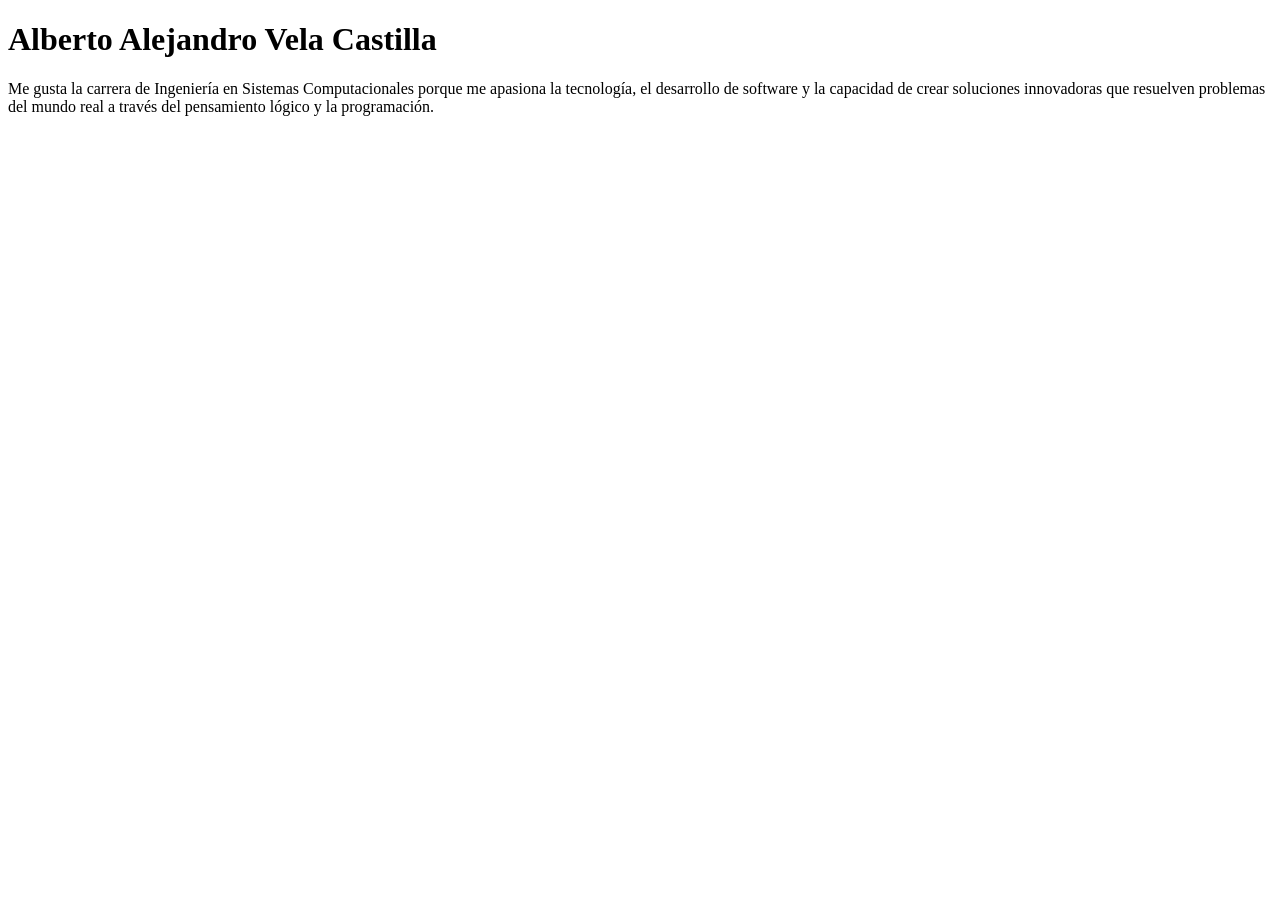
<file: index.htm>
<!DOCTYPE html>
<html>
<head>
    <!-- Paso 1: title - pon tu apellido -->
    <title>Vela Castilla</title>
</head>
<body>
    <!-- Paso 1: h1 - pon tu nombre completo -->
    <h1>Alberto Alejandro Vela Castilla</h1>
    
    <!-- Paso 1: p - pon porque te gusta la carrera de ISC -->
    <p>Me gusta la carrera de Ingeniería en Sistemas Computacionales porque me apasiona la tecnología, el desarrollo de software y la capacidad de crear soluciones innovadoras que resuelven problemas del mundo real a través del pensamiento lógico y la programación.</p>
</body>
</html>
</file>
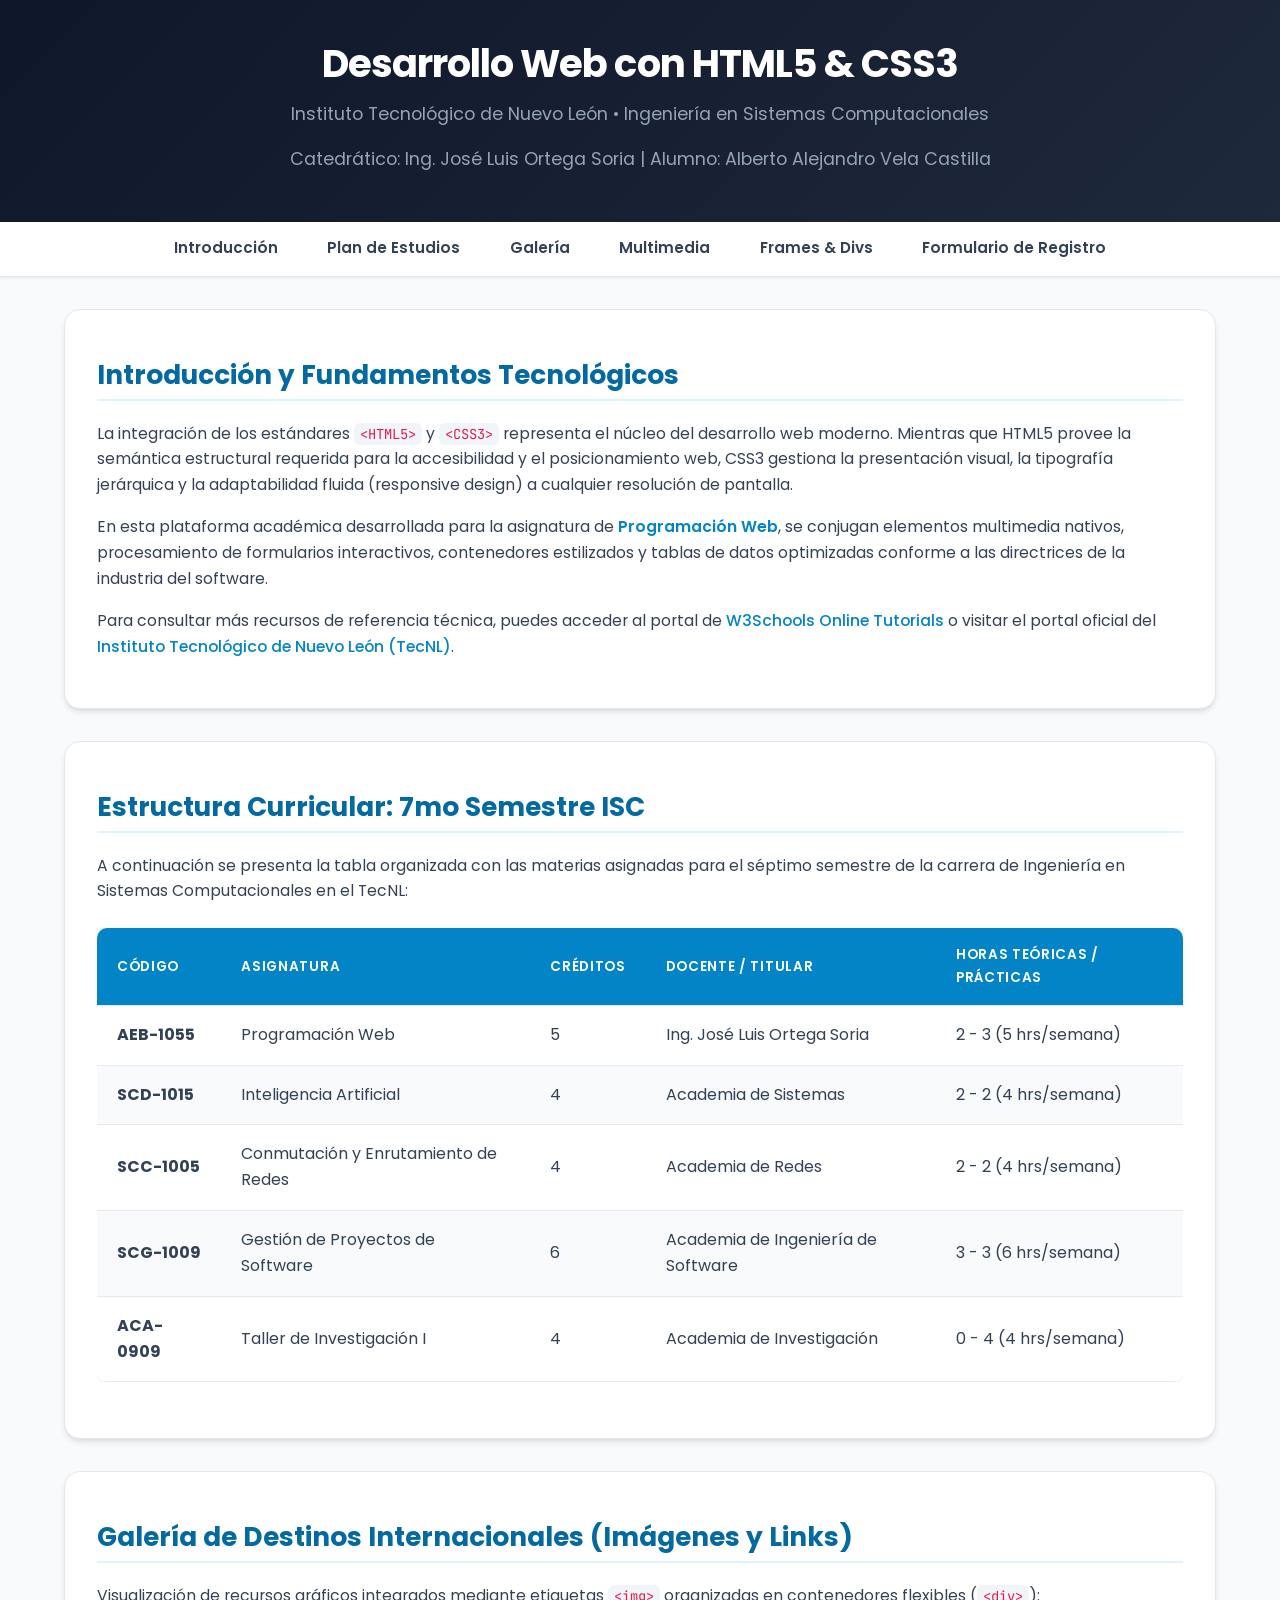
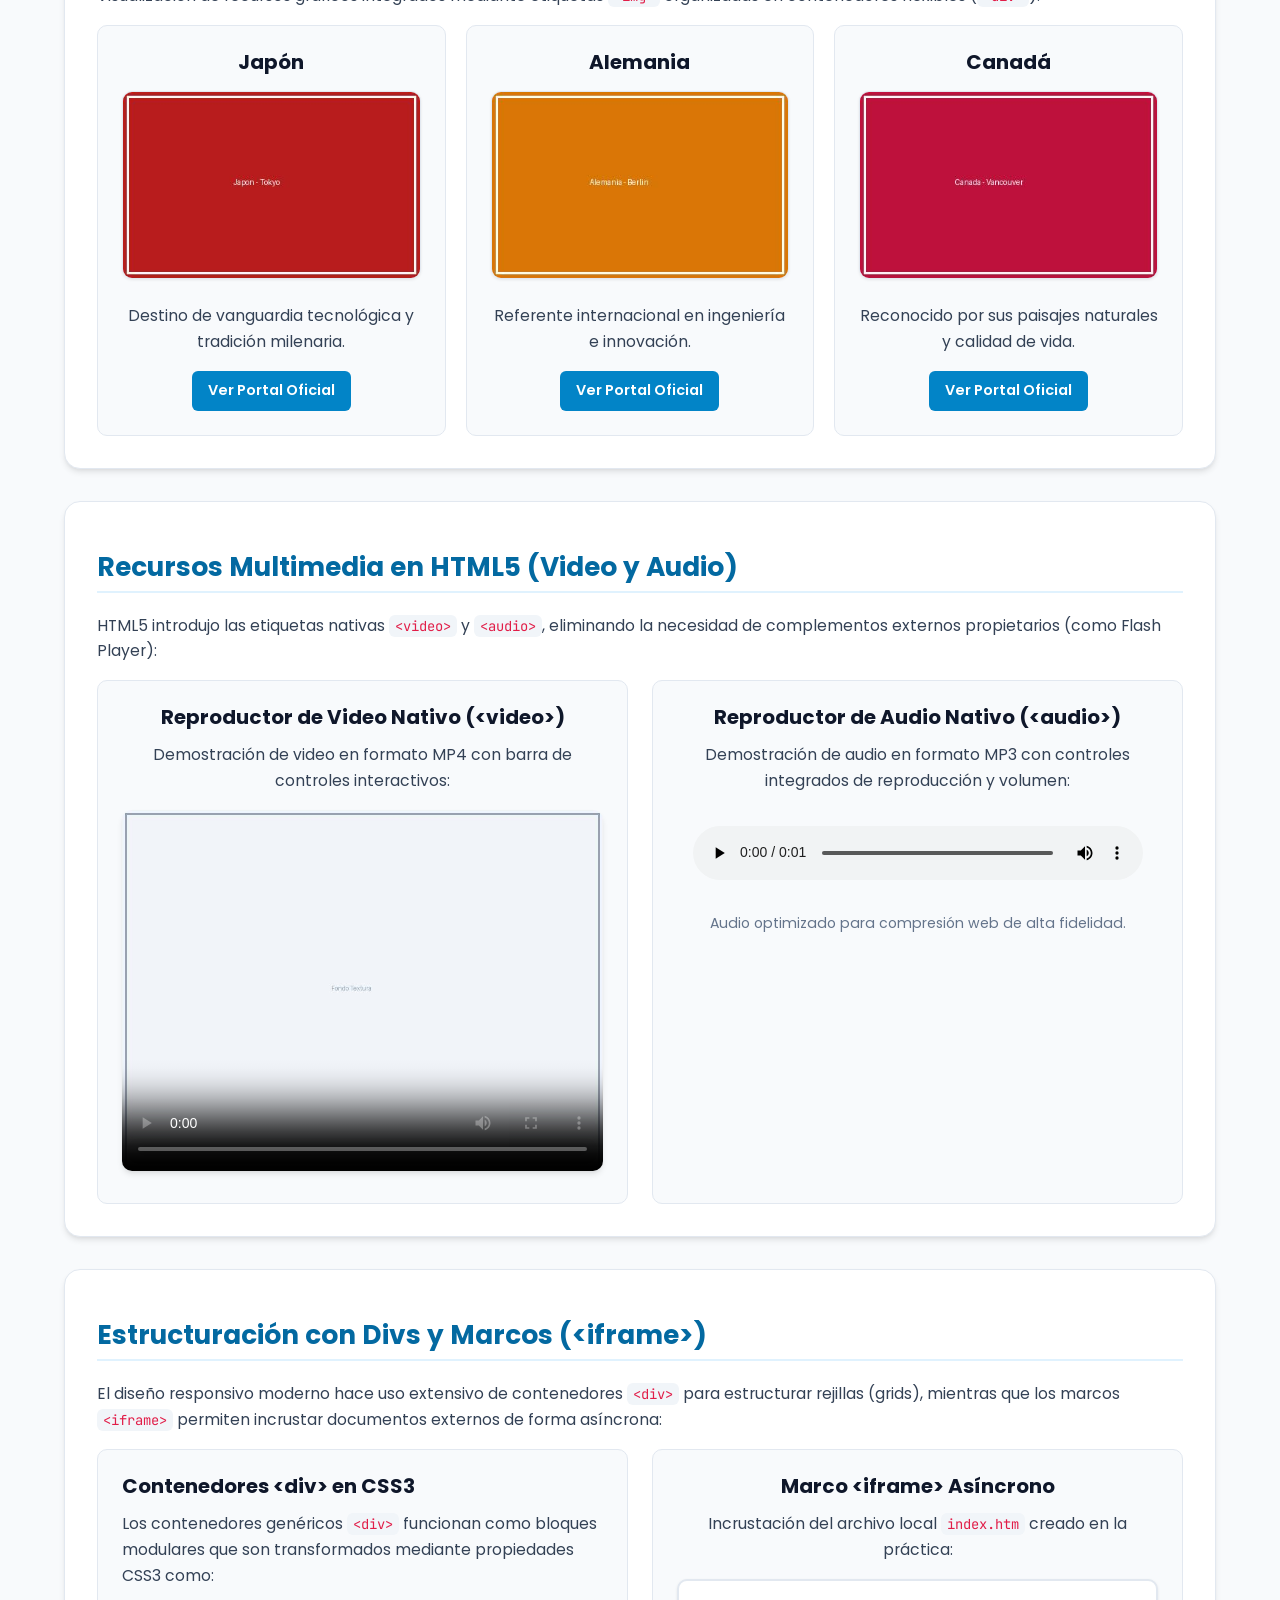
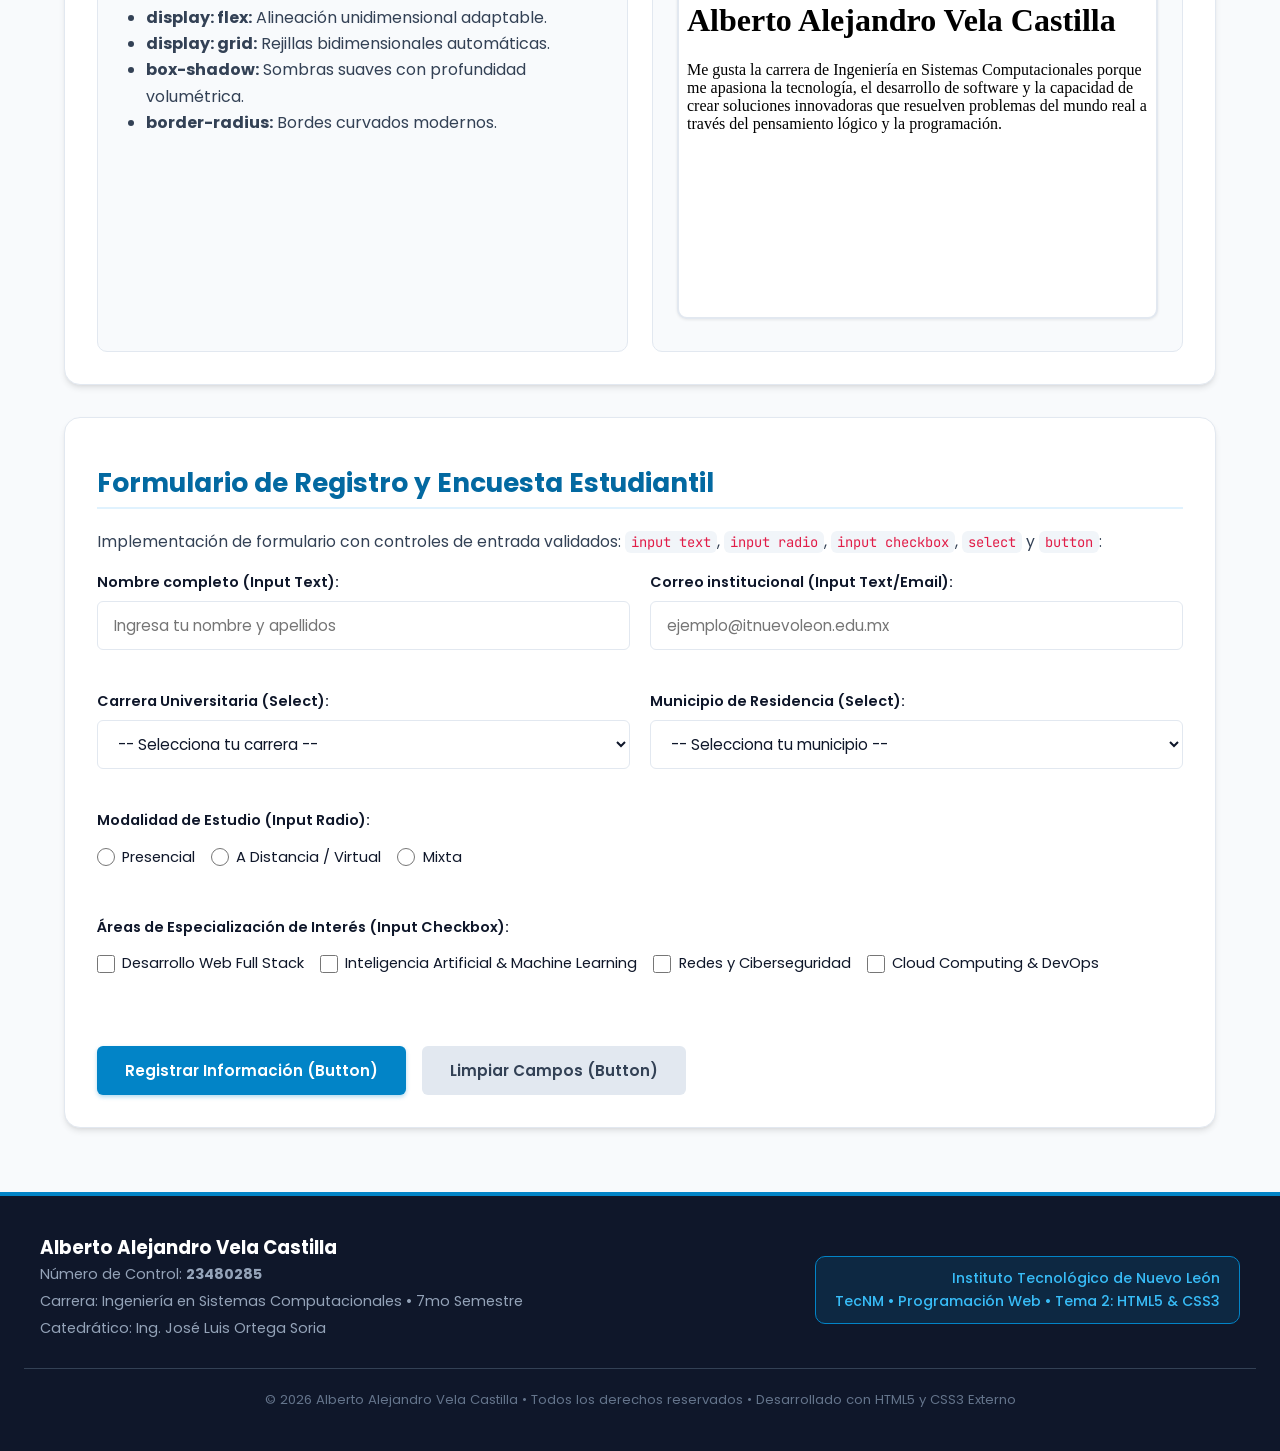
<file: index.html>
<!DOCTYPE html>
<html lang="es">
<head>
    <!-- Etiquetas meta para tabla de codificación UTF-8 e ISO -->
    <meta charset="UTF-8">
    <meta http-equiv="Content-Type" content="text/html; charset=UTF-8">
    <meta name="viewport" content="width=device-width, initial-scale=1.0">
    
    <!-- Etiqueta meta autor con tu nombre completo -->
    <meta name="author" content="Alberto Alejandro Vela Castilla">
    <meta name="description" content="Página Web Integral en HTML5 y CSS3 - Programación Web TecNL">
    <meta name="keywords" content="HTML5, CSS3, Programación Web, TecNL, Sistemas Computacionales">

    <title>Portal Web Académico | Alberto Alejandro Vela Castilla - 23480285</title>
    
    <!-- Favicon -->
    <link rel="icon" type="image/x-icon" href="favicon.ico">
    
    <!-- Enlace al código de CSS3 externo -->
    <link rel="stylesheet" href="estilos.css">
</head>
<body>

    <!-- Encabezado Semántico -->
    <header>
        <h1>Desarrollo Web con HTML5 & CSS3</h1>
        <p class="subtitulo">Instituto Tecnológico de Nuevo León • Ingeniería en Sistemas Computacionales</p>
        <p class="subtitulo">Catedrático: Ing. José Luis Ortega Soria | Alumno: Alberto Alejandro Vela Castilla</p>
    </header>

    <!-- Barra de Navegación con Enlaces (Links) -->
    <nav>
        <ul>
            <li><a href="#introduccion">Introducción</a></li>
            <li><a href="#plan-estudios">Plan de Estudios</a></li>
            <li><a href="#galeria">Galería</a></li>
            <li><a href="#multimedia">Multimedia</a></li>
            <li><a href="#recursos">Frames & Divs</a></li>
            <li><a href="#contacto">Formulario de Registro</a></li>
        </ul>
    </nav>

    <!-- Contenido Principal -->
    <main>

        <!-- Sección 1: Párrafos y Formato de Fuente -->
        <section id="introduccion" class="card">
            <h2>Introducción y Fundamentos Tecnológicos</h2>
            <p>
                La integración de los estándares <span class="code-badge">&lt;HTML5&gt;</span> y <span class="code-badge">&lt;CSS3&gt;</span> representa el núcleo del desarrollo web moderno. Mientras que HTML5 provee la semántica estructural requerida para la accesibilidad y el posicionamiento web, CSS3 gestiona la presentación visual, la tipografía jerárquica y la adaptabilidad fluida (responsive design) a cualquier resolución de pantalla.
            </p>
            <p>
                En esta plataforma académica desarrollada para la asignatura de <span class="text-highlight">Programación Web</span>, se conjugan elementos multimedia nativos, procesamiento de formularios interactivos, contenedores estilizados y tablas de datos optimizadas conforme a las directrices de la industria del software.
            </p>
            <p>
                Para consultar más recursos de referencia técnica, puedes acceder al portal de 
                <a href="https://www.w3schools.com/" target="_blank">W3Schools Online Tutorials</a> o visitar el portal oficial del 
                <a href="https://itnuevoleon.tecnm.mx/" target="_blank">Instituto Tecnológico de Nuevo León (TecNL)</a>.
            </p>
        </section>

        <!-- Sección 2: Tablas Estilizadas -->
        <section id="plan-estudios" class="card">
            <h2>Estructura Curricular: 7mo Semestre ISC</h2>
            <p>
                A continuación se presenta la tabla organizada con las materias asignadas para el séptimo semestre de la carrera de Ingeniería en Sistemas Computacionales en el TecNL:
            </p>

            <div class="table-responsive">
                <table>
                    <thead>
                        <tr>
                            <th>Código</th>
                            <th>Asignatura</th>
                            <th>Créditos</th>
                            <th>Docente / Titular</th>
                            <th>Horas Teóricas / Prácticas</th>
                        </tr>
                    </thead>
                    <tbody>
                        <tr>
                            <td><strong>AEB-1055</strong></td>
                            <td>Programación Web</td>
                            <td>5</td>
                            <td>Ing. José Luis Ortega Soria</td>
                            <td>2 - 3 (5 hrs/semana)</td>
                        </tr>
                        <tr>
                            <td><strong>SCD-1015</strong></td>
                            <td>Inteligencia Artificial</td>
                            <td>4</td>
                            <td>Academia de Sistemas</td>
                            <td>2 - 2 (4 hrs/semana)</td>
                        </tr>
                        <tr>
                            <td><strong>SCC-1005</strong></td>
                            <td>Conmutación y Enrutamiento de Redes</td>
                            <td>4</td>
                            <td>Academia de Redes</td>
                            <td>2 - 2 (4 hrs/semana)</td>
                        </tr>
                        <tr>
                            <td><strong>SCG-1009</strong></td>
                            <td>Gestión de Proyectos de Software</td>
                            <td>6</td>
                            <td>Academia de Ingeniería de Software</td>
                            <td>3 - 3 (6 hrs/semana)</td>
                        </tr>
                        <tr>
                            <td><strong>ACA-0909</strong></td>
                            <td>Taller de Investigación I</td>
                            <td>4</td>
                            <td>Academia de Investigación</td>
                            <td>0 - 4 (4 hrs/semana)</td>
                        </tr>
                    </tbody>
                </table>
            </div>
        </section>

        <!-- Sección 3: Imágenes en Divs y Enlaces -->
        <section id="galeria" class="card">
            <h2>Galería de Destinos Internacionales (Imágenes y Links)</h2>
            <p>
                Visualización de recursos gráficos integrados mediante etiquetas <span class="code-badge">&lt;img&gt;</span> organizadas en contenedores flexibles (<span class="code-badge">&lt;div&gt;</span>):
            </p>

            <div class="grid-3">
                <!-- Imagen 1: Japón -->
                <div class="media-box">
                    <h3>Japón</h3>
                    <div class="img-container">
                        <img src="japon.jpg" alt="Tokio, Japón" title="Japón - Cultura y Tecnología" class="responsive-img">
                    </div>
                    <p>Destino de vanguardia tecnológica y tradición milenaria.</p>
                    <a href="https://www.japan.travel/es/es/" target="_blank" class="btn-link">Ver Portal Oficial</a>
                </div>

                <!-- Imagen 2: Alemania -->
                <div class="media-box">
                    <h3>Alemania</h3>
                    <div class="img-container">
                        <img src="alemania.jpg" alt="Berlín, Alemania" title="Alemania - Innovación e Industria" class="responsive-img">
                    </div>
                    <p>Referente internacional en ingeniería e innovación.</p>
                    <a href="https://www.germany.travel/es/home.html" target="_blank" class="btn-link">Ver Portal Oficial</a>
                </div>

                <!-- Imagen 3: Canadá -->
                <div class="media-box">
                    <h3>Canadá</h3>
                    <div class="img-container">
                        <img src="canada.jpg" alt="Vancouver, Canadá" title="Canadá - Naturaleza y Desarrollo" class="responsive-img">
                    </div>
                    <p>Reconocido por sus paisajes naturales y calidad de vida.</p>
                    <a href="https://esm.destinationcanada.com/" target="_blank" class="btn-link">Ver Portal Oficial</a>
                </div>
            </div>
        </section>

        <!-- Sección 4: Multimedia Nativo (Video y Audio) -->
        <section id="multimedia" class="card">
            <h2>Recursos Multimedia en HTML5 (Video y Audio)</h2>
            <p>
                HTML5 introdujo las etiquetas nativas <span class="code-badge">&lt;video&gt;</span> y <span class="code-badge">&lt;audio&gt;</span>, eliminando la necesidad de complementos externos propietarios (como Flash Player):
            </p>

            <div class="grid-2">
                <!-- Video HTML5 -->
                <div class="media-box">
                    <h3>Reproductor de Video Nativo (&lt;video&gt;)</h3>
                    <p>Demostración de video en formato MP4 con barra de controles interactivos:</p>
                    <video controls poster="fondo.jpg">
                        <source src="video.mp4" type="video/mp4">
                        Tu navegador no admite la etiqueta de video HTML5.
                    </video>
                </div>

                <!-- Audio HTML5 -->
                <div class="media-box">
                    <h3>Reproductor de Audio Nativo (&lt;audio&gt;)</h3>
                    <p>Demostración de audio en formato MP3 con controles integrados de reproducción y volumen:</p>
                    <audio controls>
                        <source src="audio.mp3" type="audio/mpeg">
                        Tu navegador no admite el elemento de audio HTML5.
                    </audio>
                    <p style="margin-top: 1.5rem; font-size: 0.88rem; color: var(--text-muted);">
                        Audio optimizado para compresión web de alta fidelidad.
                    </p>
                </div>
            </div>
        </section>

        <!-- Sección 5: Frames o Divs (Estructura Contenedora e Iframe) -->
        <section id="recursos" class="card">
            <h2>Estructuración con Divs y Marcos (&lt;iframe&gt;)</h2>
            <p>
                El diseño responsivo moderno hace uso extensivo de contenedores <span class="code-badge">&lt;div&gt;</span> para estructurar rejillas (grids), mientras que los marcos <span class="code-badge">&lt;iframe&gt;</span> permiten incrustar documentos externos de forma asíncrona:
            </p>

            <div class="grid-2">
                <!-- Div con información -->
                <div class="media-box" style="text-align: left;">
                    <h3>Contenedores &lt;div&gt; en CSS3</h3>
                    <p>
                        Los contenedores genéricos <span class="code-badge">&lt;div&gt;</span> funcionan como bloques modulares que son transformados mediante propiedades CSS3 como:
                    </p>
                    <ul style="padding-left: 1.5rem; margin-bottom: 1rem;">
                        <li><strong>display: flex:</strong> Alineación unidimensional adaptable.</li>
                        <li><strong>display: grid:</strong> Rejillas bidimensionales automáticas.</li>
                        <li><strong>box-shadow:</strong> Sombras suaves con profundidad volumétrica.</li>
                        <li><strong>border-radius:</strong> Bordes curvados modernos.</li>
                    </ul>
                </div>

                <!-- Iframe incrustando la página 1 -->
                <div class="media-box">
                    <h3>Marco &lt;iframe&gt; Asíncrono</h3>
                    <p>Incrustación del archivo local <span class="code-badge">index.htm</span> creado en la práctica:</p>
                    <iframe src="index.htm" class="content-frame" title="Marco con Página 1"></iframe>
                </div>
            </div>
        </section>

        <!-- Sección 6: Formulario Completo -->
        <section id="contacto" class="card">
            <h2>Formulario de Registro y Encuesta Estudiantil</h2>
            <p>
                Implementación de formulario con controles de entrada validados: <span class="code-badge">input text</span>, <span class="code-badge">input radio</span>, <span class="code-badge">input checkbox</span>, <span class="code-badge">select</span> y <span class="code-badge">button</span>:
            </p>

            <form action="#" method="post">
                <div class="form-grid">
                    
                    <!-- Input Text: Nombre -->
                    <div class="form-group">
                        <label for="nombre">Nombre completo (Input Text):</label>
                        <input type="text" id="nombre" name="nombre" placeholder="Ingresa tu nombre y apellidos" required>
                    </div>

                    <!-- Input Text / Email: Correo -->
                    <div class="form-group">
                        <label for="correo">Correo institucional (Input Text/Email):</label>
                        <input type="email" id="correo" name="correo" placeholder="ejemplo@itnuevoleon.edu.mx" required>
                    </div>

                    <!-- Select: Carrera o Semestre -->
                    <div class="form-group">
                        <label for="carrera">Carrera Universitaria (Select):</label>
                        <select id="carrera" name="carrera" required>
                            <option value="" disabled selected>-- Selecciona tu carrera --</option>
                            <option value="ISC">Ingeniería en Sistemas Computacionales</option>
                            <option value="IM">Ingeniería Mecatrónica</option>
                            <option value="II">Ingeniería Industrial</option>
                            <option value="IGE">Ingeniería en Gestión Empresarial</option>
                            <option value="IE">Ingeniería Electrónica</option>
                        </select>
                    </div>

                    <!-- Select: Municipio -->
                    <div class="form-group">
                        <label for="municipio">Municipio de Residencia (Select):</label>
                        <select id="municipio" name="municipio" required>
                            <option value="" disabled selected>-- Selecciona tu municipio --</option>
                            <option value="Guadalupe">Guadalupe, N.L.</option>
                            <option value="Monterrey">Monterrey, N.L.</option>
                            <option value="San Nicolas">San Nicolás de los Garza, N.L.</option>
                            <option value="Apodaca">Apodaca, N.L.</option>
                            <option value="San Pedro">San Pedro Garza García, N.L.</option>
                            <option value="Santa Catarina">Santa Catarina, N.L.</option>
                            <option value="Juarez">Juárez, N.L.</option>
                        </select>
                    </div>

                    <!-- Input Radio: Turno / Modalidad -->
                    <div class="form-group full-width">
                        <label>Modalidad de Estudio (Input Radio):</label>
                        <div class="options-group">
                            <label class="option-item">
                                <input type="radio" id="modalidad_presencial" name="modalidad" value="Presencial" required>
                                Presencial
                            </label>
                            <label class="option-item">
                                <input type="radio" id="modalidad_distancia" name="modalidad" value="A Distancia">
                                A Distancia / Virtual
                            </label>
                            <label class="option-item">
                                <input type="radio" id="modalidad_mixta" name="modalidad" value="Mixta">
                                Mixta
                            </label>
                        </div>
                    </div>

                    <!-- Input Checkbox: Áreas de Interés -->
                    <div class="form-group full-width">
                        <label>Áreas de Especialización de Interés (Input Checkbox):</label>
                        <div class="options-group">
                            <label class="option-item">
                                <input type="checkbox" id="interes_web" name="intereses" value="Desarrollo Web Frontend y Backend">
                                Desarrollo Web Full Stack
                            </label>
                            <label class="option-item">
                                <input type="checkbox" id="interes_ia" name="intereses" value="Inteligencia Artificial y Machine Learning">
                                Inteligencia Artificial & Machine Learning
                            </label>
                            <label class="option-item">
                                <input type="checkbox" id="interes_redes" name="intereses" value="Ciberseguridad y Redes">
                                Redes y Ciberseguridad
                            </label>
                            <label class="option-item">
                                <input type="checkbox" id="interes_cloud" name="intereses" value="Cloud Computing y DevOps">
                                Cloud Computing & DevOps
                            </label>
                        </div>
                    </div>

                    <!-- Botones: Button Submit y Reset -->
                    <div class="button-container">
                        <button type="submit" id="btn-enviar">Registrar Información (Button)</button>
                        <button type="reset" id="btn-limpiar">Limpiar Campos (Button)</button>
                    </div>

                </div>
            </form>
        </section>

    </main>

    <!-- Footer Semántico en la Parte Inferior (Requerido) -->
    <footer>
        <div class="footer-content">
            <div class="footer-info">
                <h4>Alberto Alejandro Vela Castilla</h4>
                <p>Número de Control: <strong>23480285</strong></p>
                <p>Carrera: Ingeniería en Sistemas Computacionales • 7mo Semestre</p>
                <p>Catedrático: Ing. José Luis Ortega Soria</p>
            </div>
            <div class="footer-badge">
                Instituto Tecnológico de Nuevo León<br>
                TecNM • Programación Web • Tema 2: HTML5 & CSS3
            </div>
        </div>
        <div class="footer-copy">
            &copy; 2026 Alberto Alejandro Vela Castilla • Todos los derechos reservados • Desarrollado con HTML5 y CSS3 Externo
        </div>
    </footer>

</body>
</html>
</file>
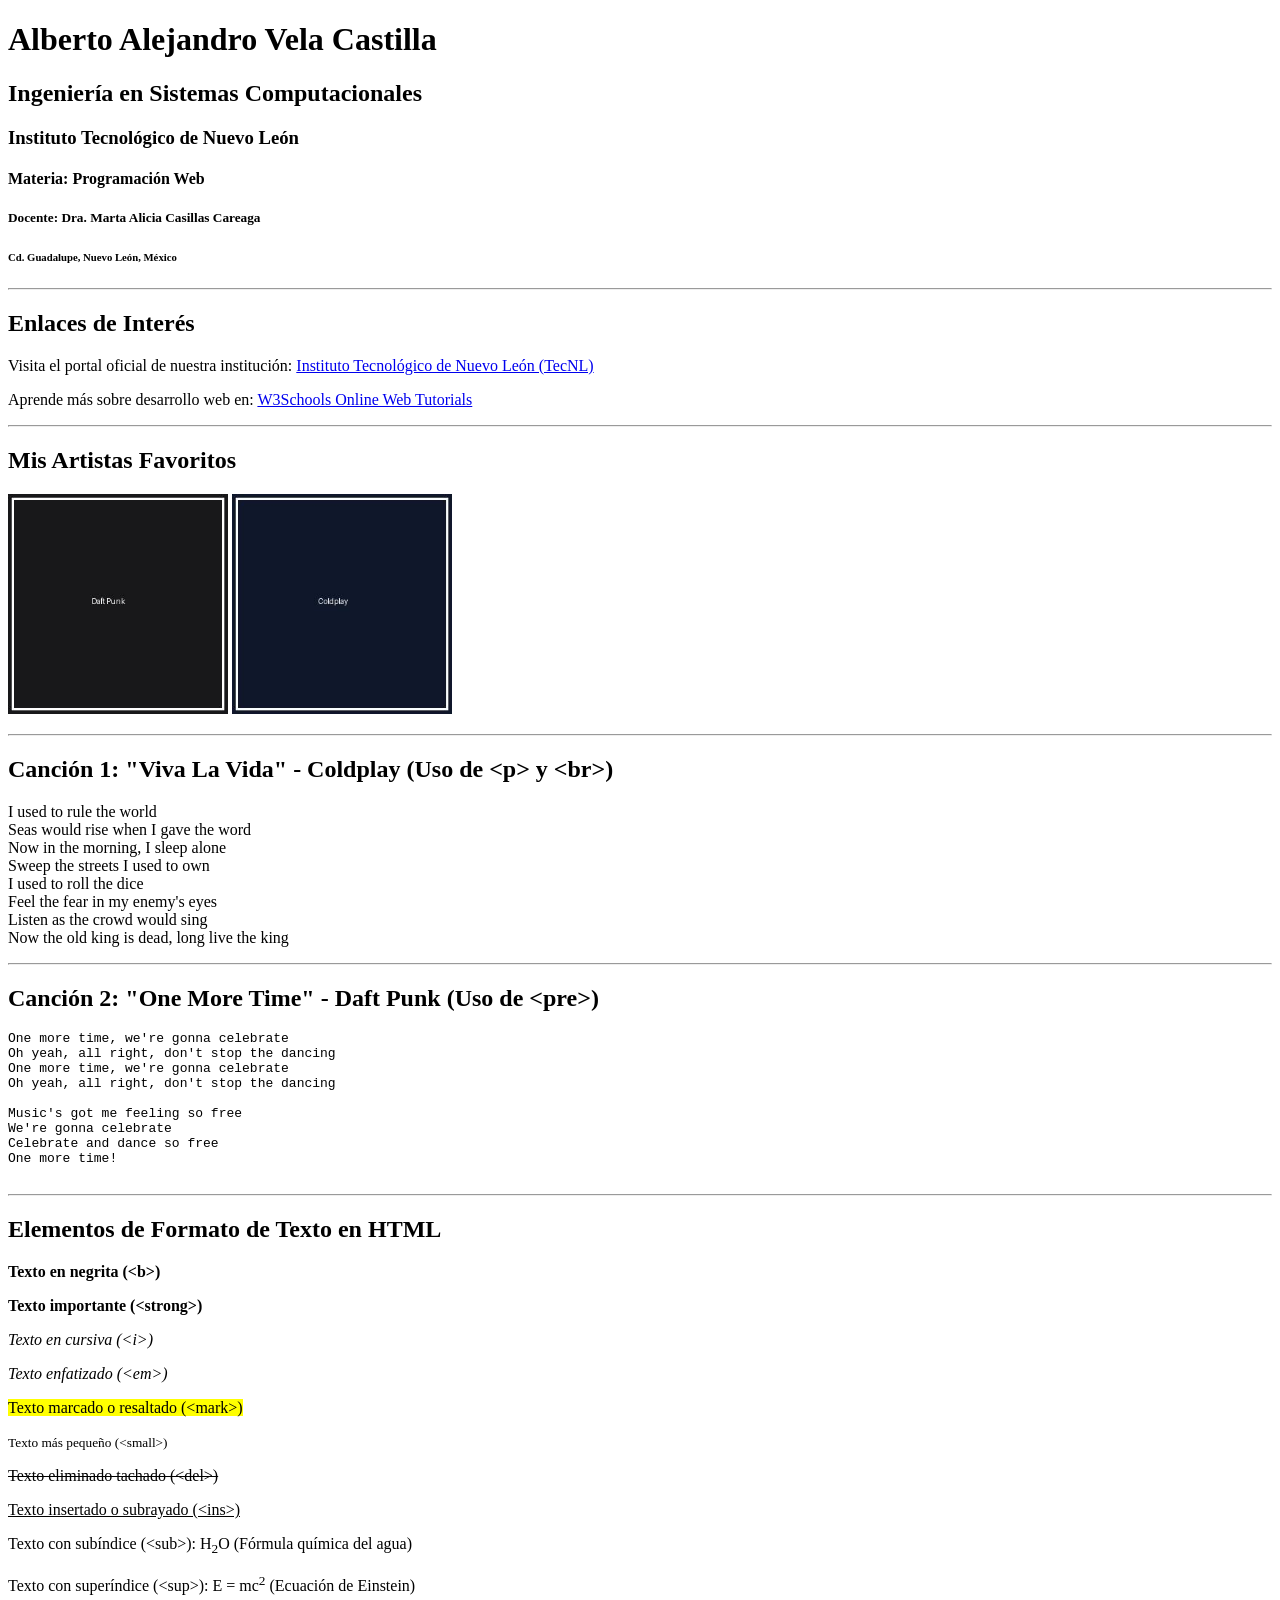
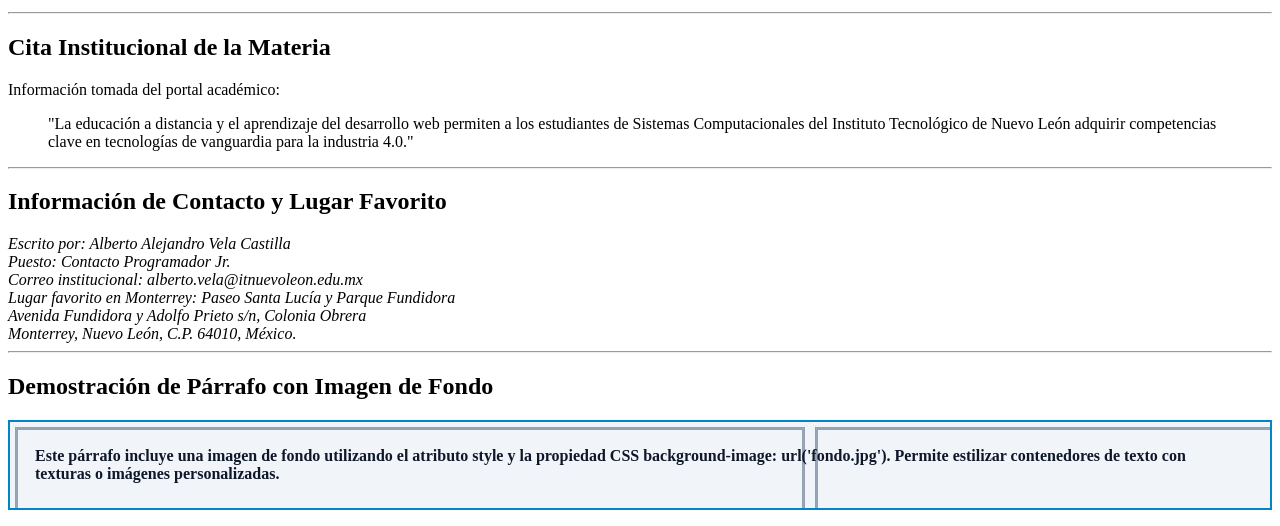
<file: pagina2.html>
<!DOCTYPE html>
<html lang="es">
<head>
    <!-- Paso 16: Icono en la pestaña de la página (Favicon) -->
    <link rel="icon" type="image/x-icon" href="favicon.ico">
    <title>Página 2 - Vela Castilla</title>
</head>
<body>
    <!-- Paso 14: Comentario HTML con notas que no se ven en el navegador -->
    <!-- Práctica 2 de HTML - Programación Web - Tema 2: HTML/CSS -->
    <!-- Alumno: Alberto Alejandro Vela Castilla - No. Control: 23480285 -->

    <!-- Paso 1: Encabezados h1 a h6 con datos personales -->
    <h1>Alberto Alejandro Vela Castilla</h1>
    <h2>Ingeniería en Sistemas Computacionales</h2>
    <h3>Instituto Tecnológico de Nuevo León</h3>
    <h4>Materia: Programación Web</h4>
    <h5>Docente: Dra. Marta Alicia Casillas Careaga</h5>
    <h6>Cd. Guadalupe, Nuevo León, México</h6>

    <hr>

    <!-- Paso 3: Hipervínculos a páginas de preferencia -->
    <h2>Enlaces de Interés</h2>
    <p>Visita el portal oficial de nuestra institución: 
        <a href="https://itnuevoleon.tecnm.mx/" target="_blank">Instituto Tecnológico de Nuevo León (TecNL)</a>
    </p>
    <p>Aprende más sobre desarrollo web en: 
        <a href="https://www.w3schools.com/" target="_blank">W3Schools Online Web Tutorials</a>
    </p>

    <hr>

    <!-- Paso 4: Dos imágenes de artistas favoritos con atributos src, alt, width, height -->
    <h2>Mis Artistas Favoritos</h2>
    <p>
        <img src="artista1.jpg" alt="Daft Punk - Dúo francés de música electrónica" width="220" height="220">
        <img src="artista2.jpg" alt="Coldplay - Banda británica de rock pop" width="220" height="220">
    </p>

    <!-- Paso 5: Línea horizontal debajo de las imágenes -->
    <hr>

    <!-- Paso 6: Párrafo con etiqueta <p> usando <br> para saltos de línea (Letra de canción 1) -->
    <h2>Canción 1: "Viva La Vida" - Coldplay (Uso de &lt;p&gt; y &lt;br&gt;)</h2>
    <p>
        I used to rule the world<br>
        Seas would rise when I gave the word<br>
        Now in the morning, I sleep alone<br>
        Sweep the streets I used to own<br>
        I used to roll the dice<br>
        Feel the fear in my enemy's eyes<br>
        Listen as the crowd would sing<br>
        Now the old king is dead, long live the king
    </p>

    <!-- Paso 7: Línea horizontal debajo del <p> -->
    <hr>

    <!-- Paso 8: Etiqueta <pre> con la letra de otra canción (sin usar <br>) -->
    <h2>Canción 2: "One More Time" - Daft Punk (Uso de &lt;pre&gt;)</h2>
    <pre>
One more time, we're gonna celebrate
Oh yeah, all right, don't stop the dancing
One more time, we're gonna celebrate
Oh yeah, all right, don't stop the dancing

Music's got me feeling so free
We're gonna celebrate
Celebrate and dance so free
One more time!
    </pre>

    <!-- Paso 9 y 10: Elementos de formato HTML para texto -->
    <hr>
    <h2>Elementos de Formato de Texto en HTML</h2>
    <p><b>Texto en negrita (&lt;b&gt;)</b></p>
    <p><strong>Texto importante (&lt;strong&gt;)</strong></p>
    <p><i>Texto en cursiva (&lt;i&gt;)</i></p>
    <p><em>Texto enfatizado (&lt;em&gt;)</em></p>
    <p><mark>Texto marcado o resaltado (&lt;mark&gt;)</mark></p>
    <p><small>Texto más pequeño (&lt;small&gt;)</small></p>
    <p><del>Texto eliminado tachado (&lt;del&gt;)</del></p>
    <p><ins>Texto insertado o subrayado (&lt;ins&gt;)</ins></p>
    <p>Texto con subíndice (&lt;sub&gt;): H<sub>2</sub>O (Fórmula química del agua)</p>
    <p>Texto con superíndice (&lt;sup&gt;): E = mc<sup>2</sup> (Ecuación de Einstein)</p>

    <!-- Paso 11: Línea horizontal -->
    <hr>

    <!-- Paso 12: Cita con <blockquote> vinculada al campus virtual -->
    <h2>Cita Institucional de la Materia</h2>
    <p>Información tomada del portal académico:</p>
    <blockquote cite="https://ead.itnuevoleon.com/">
        "La educación a distancia y el aprendizaje del desarrollo web permiten a los estudiantes de Sistemas Computacionales del Instituto Tecnológico de Nuevo León adquirir competencias clave en tecnologías de vanguardia para la industria 4.0."
    </blockquote>

    <!-- Paso 13: Dirección de lugar favorito en Monterrey y contacto de programador jr. con <address> -->
    <hr>
    <h2>Información de Contacto y Lugar Favorito</h2>
    <address>
        Escrito por: Alberto Alejandro Vela Castilla<br>
        Puesto: Contacto Programador Jr.<br>
        Correo institucional: alberto.vela@itnuevoleon.edu.mx<br>
        Lugar favorito en Monterrey: Paseo Santa Lucía y Parque Fundidora<br>
        Avenida Fundidora y Adolfo Prieto s/n, Colonia Obrera<br>
        Monterrey, Nuevo León, C.P. 64010, México.
    </address>

    <!-- Paso 15: Imagen de fondo en uno de los párrafos con CSS inline -->
    <hr>
    <h2>Demostración de Párrafo con Imagen de Fondo</h2>
    <p style="background-image: url('fondo.jpg'); border: 2px solid #0284c7; padding: 25px; font-weight: bold; color: #0f172a;">
        Este párrafo incluye una imagen de fondo utilizando el atributo style y la propiedad CSS background-image: url('fondo.jpg'). Permite estilizar contenedores de texto con texturas o imágenes personalizadas.
    </p>

</body>
</html>
</file>
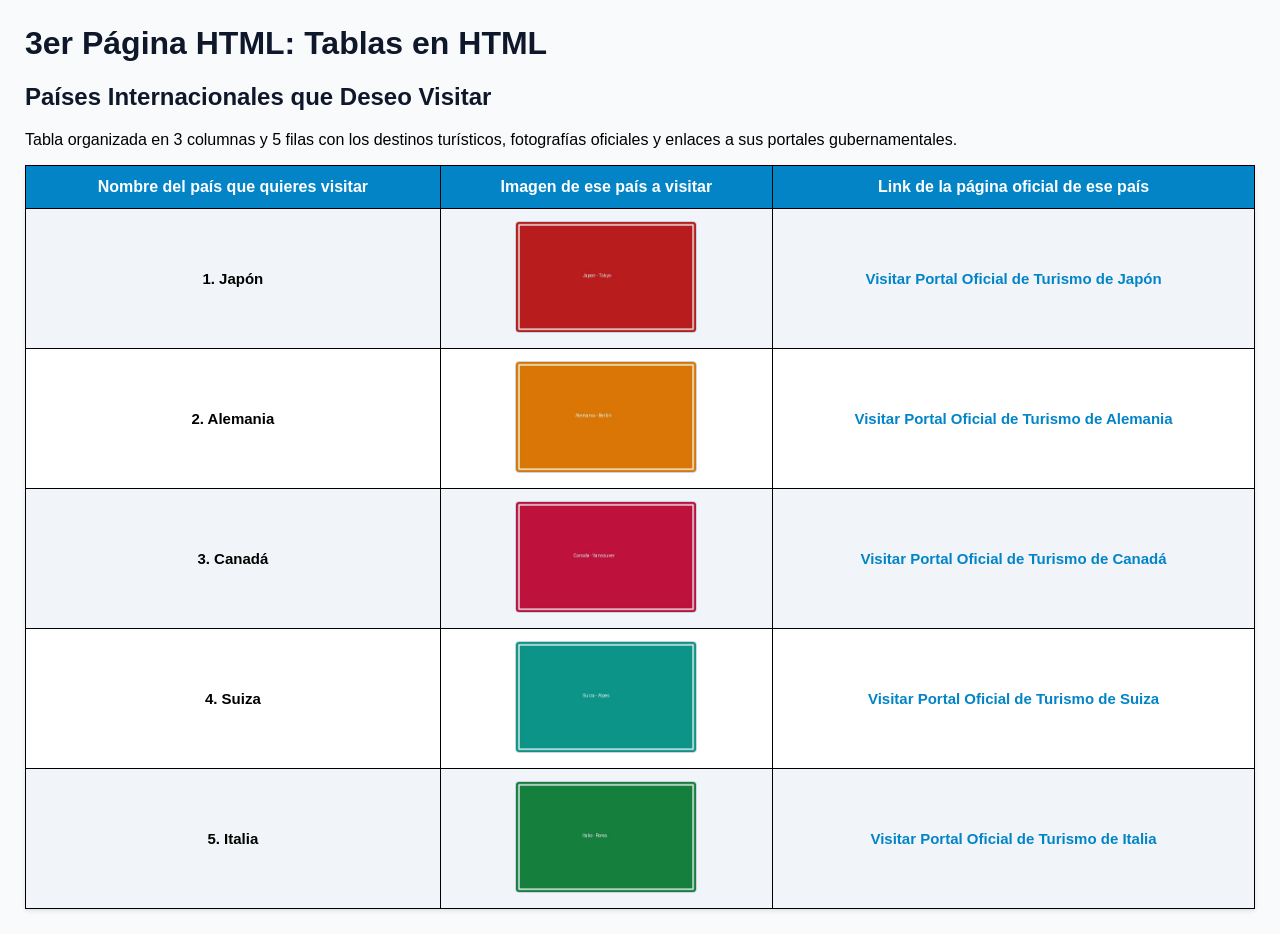
<file: Pagina3.html>
<!DOCTYPE html>
<html lang="es">
<head>
    <meta charset="UTF-8">
    <link rel="icon" type="image/x-icon" href="favicon.ico">
    <title>Página 3 - Tabla de Países por Visitar - Vela Castilla</title>
    <!-- Estilos CSS para la tabla según los ejemplos del manual -->
    <style>
        body {
            font-family: Arial, sans-serif;
            margin: 25px;
            background-color: #f8fafc;
        }
        h1, h2 {
            color: #0f172a;
        }
        table {
            width: 100%;
            border-collapse: collapse;
            margin-top: 15px;
            background-color: #ffffff;
            box-shadow: 0 2px 4px rgba(0,0,0,0.1);
        }
        table, th, td {
            border: 1px solid black;
        }
        th {
            background-color: #0284c7;
            color: white;
            padding: 12px;
            font-size: 16px;
        }
        td {
            padding: 12px;
            text-align: center;
            vertical-align: middle;
            font-size: 15px;
        }
        tr:nth-child(even) {
            background-color: #f1f5f9;
        }
        img {
            border-radius: 4px;
            border: 1px solid #cbd5e1;
        }
        a {
            color: #0284c7;
            font-weight: bold;
            text-decoration: none;
        }
        a:hover {
            text-decoration: underline;
        }
    </style>
</head>
<body>

    <h1>3er Página HTML: Tablas en HTML</h1>
    <h2>Países Internacionales que Deseo Visitar</h2>
    <p>Tabla organizada en 3 columnas y 5 filas con los destinos turísticos, fotografías oficiales y enlaces a sus portales gubernamentales.</p>

    <!-- Tabla de 3 columnas y 5 renglones de países -->
    <table>
        <!-- Fila de Encabezados -->
        <tr>
            <th>Nombre del país que quieres visitar</th>
            <th>Imagen de ese país a visitar</th>
            <th>Link de la página oficial de ese país</th>
        </tr>

        <!-- Renglón 1: Japón -->
        <tr>
            <td><strong>1. Japón</strong></td>
            <td>
                <img src="japon.jpg" alt="Japón - Tokio y Monte Fuji" width="180" height="110">
            </td>
            <td>
                <a href="https://www.japan.travel/es/es/" target="_blank">Visitar Portal Oficial de Turismo de Japón</a>
            </td>
        </tr>

        <!-- Renglón 2: Alemania -->
        <tr>
            <td><strong>2. Alemania</strong></td>
            <td>
                <img src="alemania.jpg" alt="Alemania - Berlín y Castillo de Neuschwanstein" width="180" height="110">
            </td>
            <td>
                <a href="https://www.germany.travel/es/home.html" target="_blank">Visitar Portal Oficial de Turismo de Alemania</a>
            </td>
        </tr>

        <!-- Renglón 3: Canadá -->
        <tr>
            <td><strong>3. Canadá</strong></td>
            <td>
                <img src="canada.jpg" alt="Canadá - Vancouver y Montañas Rocosas" width="180" height="110">
            </td>
            <td>
                <a href="https://esm.destinationcanada.com/" target="_blank">Visitar Portal Oficial de Turismo de Canadá</a>
            </td>
        </tr>

        <!-- Renglón 4: Suiza -->
        <tr>
            <td><strong>4. Suiza</strong></td>
            <td>
                <img src="suiza.jpg" alt="Suiza - Alpes Suizos y Zúrich" width="180" height="110">
            </td>
            <td>
                <a href="https://www.myswitzerland.com/es/" target="_blank">Visitar Portal Oficial de Turismo de Suiza</a>
            </td>
        </tr>

        <!-- Renglón 5: Italia -->
        <tr>
            <td><strong>5. Italia</strong></td>
            <td>
                <img src="italia.jpg" alt="Italia - Roma y Coliseo Romano" width="180" height="110">
            </td>
            <td>
                <a href="https://www.italia.it/es" target="_blank">Visitar Portal Oficial de Turismo de Italia</a>
            </td>
        </tr>
    </table>

</body>
</html>
</file>
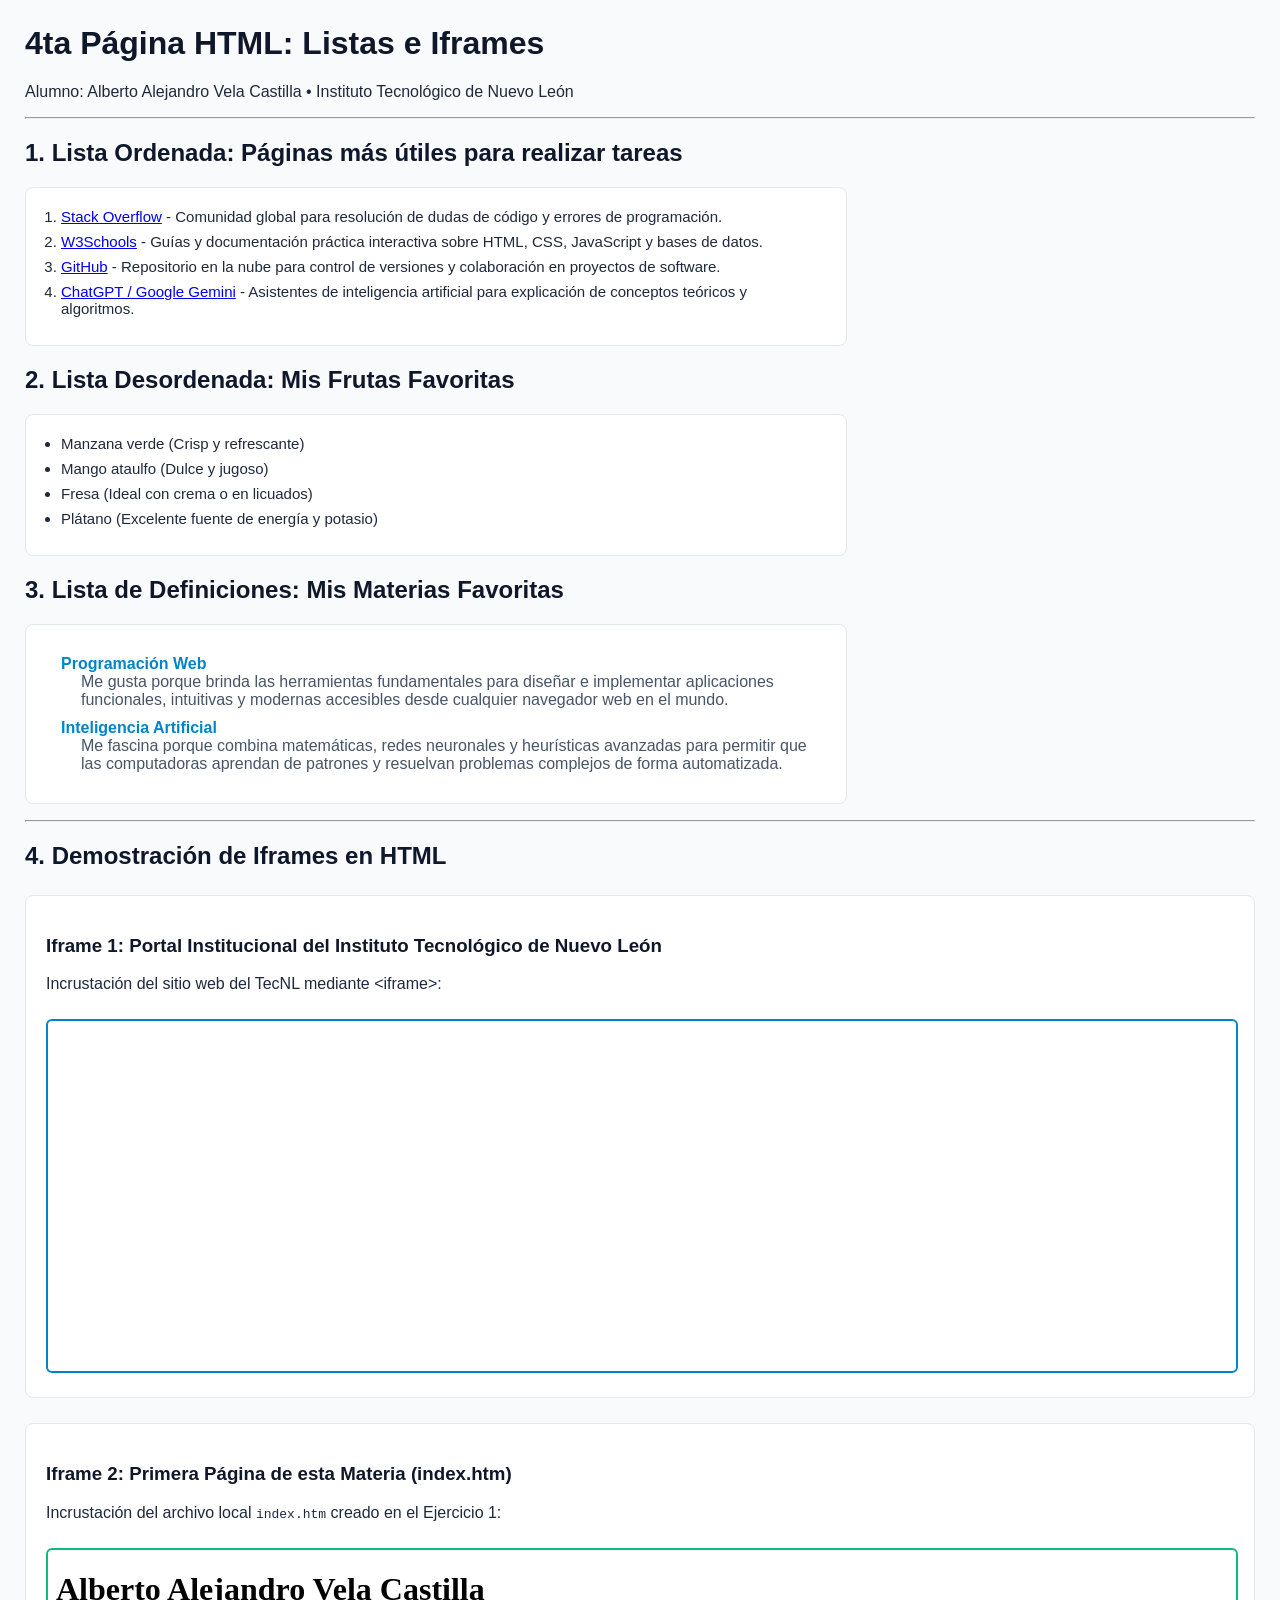
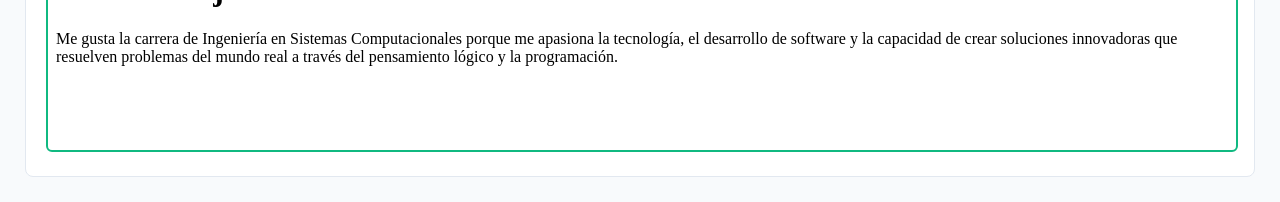
<file: Pagina4.html>
<!DOCTYPE html>
<html lang="es">
<head>
    <meta charset="UTF-8">
    <link rel="icon" type="image/x-icon" href="favicon.ico">
    <title>Página 4 - Listas e Iframes - Vela Castilla</title>
    <style>
        body {
            font-family: Arial, sans-serif;
            margin: 25px;
            background-color: #f8fafc;
            color: #1e293b;
        }
        h1, h2, h3 {
            color: #0f172a;
        }
        ol, ul, dl {
            background-color: #ffffff;
            padding: 20px 35px;
            border-radius: 8px;
            border: 1px solid #e2e8f0;
            max-width: 750px;
        }
        li {
            margin-bottom: 8px;
            font-size: 15px;
        }
        dt {
            font-weight: bold;
            color: #0284c7;
            font-size: 16px;
            margin-top: 10px;
        }
        dd {
            margin-left: 20px;
            margin-bottom: 10px;
            color: #475569;
        }
        .iframe-container {
            margin-top: 25px;
            background-color: #ffffff;
            padding: 20px;
            border-radius: 8px;
            border: 1px solid #e2e8f0;
        }
        iframe {
            width: 100%;
            border-radius: 6px;
            margin-top: 10px;
        }
    </style>
</head>
<body>

    <h1>4ta Página HTML: Listas e Iframes</h1>
    <p>Alumno: Alberto Alejandro Vela Castilla • Instituto Tecnológico de Nuevo León</p>

    <hr>

    <!-- Paso 3: Lista ordenada de 4 páginas más útiles para tareas -->
    <h2>1. Lista Ordenada: Páginas más útiles para realizar tareas</h2>
    <ol>
        <li><a href="https://stackoverflow.com/" target="_blank">Stack Overflow</a> - Comunidad global para resolución de dudas de código y errores de programación.</li>
        <li><a href="https://www.w3schools.com/" target="_blank">W3Schools</a> - Guías y documentación práctica interactiva sobre HTML, CSS, JavaScript y bases de datos.</li>
        <li><a href="https://github.com/" target="_blank">GitHub</a> - Repositorio en la nube para control de versiones y colaboración en proyectos de software.</li>
        <li><a href="https://chatgpt.com/" target="_blank">ChatGPT / Google Gemini</a> - Asistentes de inteligencia artificial para explicación de conceptos teóricos y algoritmos.</li>
    </ol>

    <!-- Paso 4: Lista desordenada de 4 frutas favoritas -->
    <h2>2. Lista Desordenada: Mis Frutas Favoritas</h2>
    <ul>
        <li>Manzana verde (Crisp y refrescante)</li>
        <li>Mango ataulfo (Dulce y jugoso)</li>
        <li>Fresa (Ideal con crema o en licuados)</li>
        <li>Plátano (Excelente fuente de energía y potasio)</li>
    </ul>

    <!-- Paso 5: Lista de definiciones de 2 materias favoritas y descripción -->
    <h2>3. Lista de Definiciones: Mis Materias Favoritas</h2>
    <dl>
        <dt>Programación Web</dt>
        <dd>Me gusta porque brinda las herramientas fundamentales para diseñar e implementar aplicaciones funcionales, intuitivas y modernas accesibles desde cualquier navegador web en el mundo.</dd>
        
        <dt>Inteligencia Artificial</dt>
        <dd>Me fascina porque combina matemáticas, redes neuronales y heurísticas avanzadas para permitir que las computadoras aprendan de patrones y resuelvan problemas complejos de forma automatizada.</dd>
    </dl>

    <hr>

    <!-- Paso 6 y 7: Dos Iframes (1: Portal del ITNL, 2: index.htm) -->
    <h2>4. Demostración de Iframes en HTML</h2>
    
    <div class="iframe-container">
        <h3>Iframe 1: Portal Institucional del Instituto Tecnológico de Nuevo León</h3>
        <p>Incrustación del sitio web del TecNL mediante &lt;iframe&gt;:</p>
        <iframe src="https://itnuevoleon.tecnm.mx/" height="350" title="Portal Oficial TecNL" style="border: 2px solid #0284c7;"></iframe>
    </div>

    <div class="iframe-container">
        <h3>Iframe 2: Primera Página de esta Materia (index.htm)</h3>
        <p>Incrustación del archivo local <code>index.htm</code> creado en el Ejercicio 1:</p>
        <iframe src="index.htm" height="200" title="Página 1 local index.htm" style="border: 2px solid #10b981;"></iframe>
    </div>

</body>
</html>
</file>
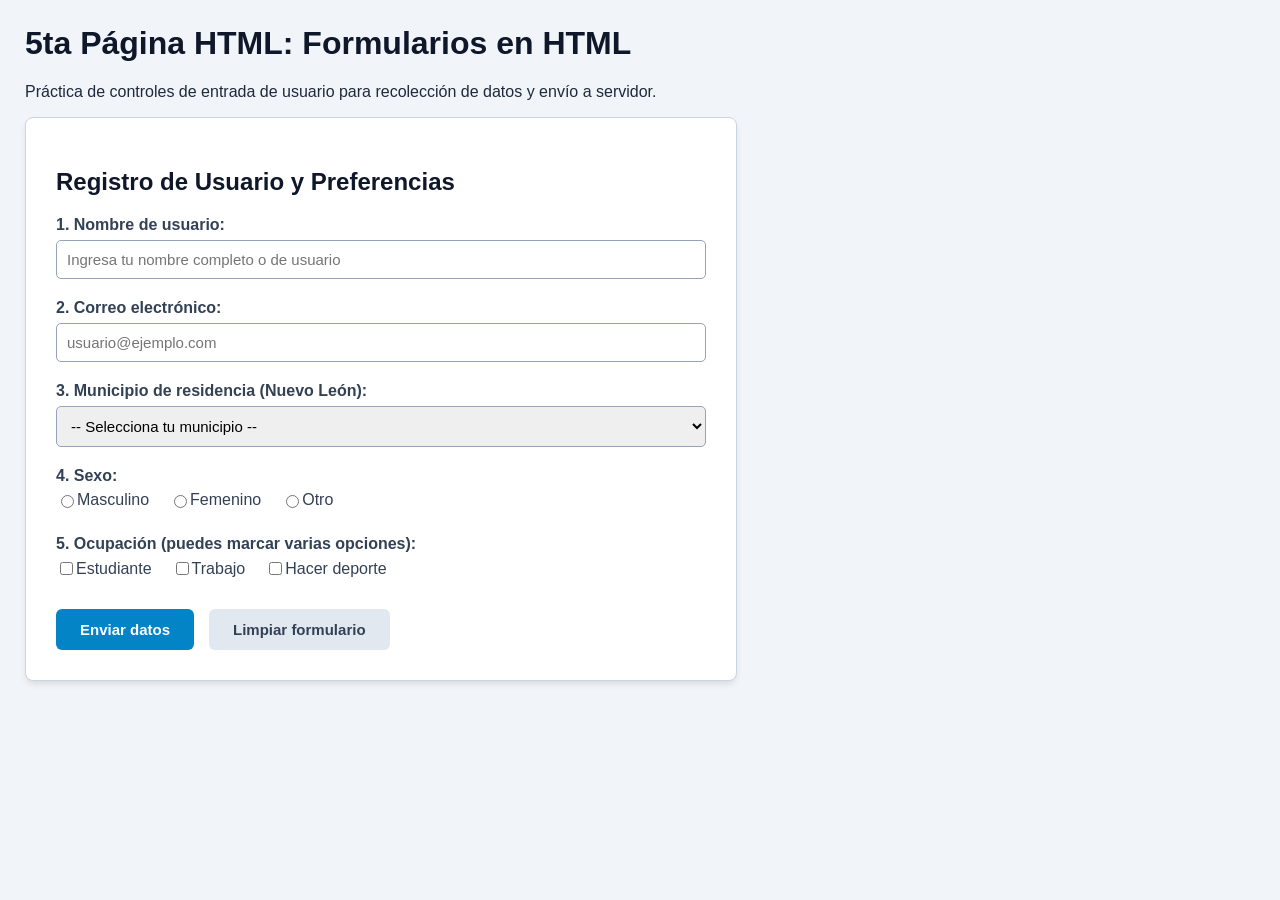
<file: Pagina5.html>
<!DOCTYPE html>
<html lang="es">
<head>
    <meta charset="UTF-8">
    <link rel="icon" type="image/x-icon" href="favicon.ico">
    <title>Página 5 - Formulario de Registro - Vela Castilla</title>
    <style>
        body {
            font-family: Arial, sans-serif;
            background-color: #f1f5f9;
            margin: 25px;
            color: #1e293b;
        }
        h1, h2 {
            color: #0f172a;
        }
        .form-container {
            background-color: #ffffff;
            max-width: 650px;
            padding: 30px;
            border-radius: 8px;
            box-shadow: 0 4px 6px -1px rgba(0, 0, 0, 0.1);
            border: 1px solid #cbd5e1;
        }
        .form-group {
            margin-bottom: 20px;
        }
        label {
            display: block;
            font-weight: bold;
            margin-bottom: 6px;
            color: #334155;
        }
        input[type="text"],
        input[type="email"],
        select {
            width: 100%;
            padding: 10px;
            border: 1px solid #94a3b8;
            border-radius: 5px;
            box-sizing: border-box;
            font-size: 15px;
        }
        input[type="text"]:focus,
        input[type="email"]:focus,
        select:focus {
            outline: none;
            border-color: #0284c7;
            box-shadow: 0 0 0 2px rgba(2, 132, 199, 0.2);
        }
        .radio-group, .checkbox-group {
            display: flex;
            gap: 20px;
            margin-top: 5px;
        }
        .radio-group label, .checkbox-group label {
            display: inline-flex;
            align-items: center;
            font-weight: normal;
            cursor: pointer;
        }
        .button-group {
            display: flex;
            gap: 15px;
            margin-top: 25px;
        }
        input[type="submit"], input[type="reset"] {
            padding: 12px 24px;
            font-size: 15px;
            font-weight: bold;
            border-radius: 6px;
            cursor: pointer;
            border: none;
            transition: background-color 0.2s;
        }
        input[type="submit"] {
            background-color: #0284c7;
            color: white;
        }
        input[type="submit"]:hover {
            background-color: #0369a1;
        }
        input[type="reset"] {
            background-color: #e2e8f0;
            color: #334155;
        }
        input[type="reset"]:hover {
            background-color: #cbd5e1;
        }
    </style>
</head>
<body>

    <h1>5ta Página HTML: Formularios en HTML</h1>
    <p>Práctica de controles de entrada de usuario para recolección de datos y envío a servidor.</p>

    <div class="form-container">
        <h2>Registro de Usuario y Preferencias</h2>
        
        <form action="#" method="post">
            
            <!-- 1. Solicita el nombre de usuario en una caja de texto -->
            <div class="form-group">
                <label for="username">1. Nombre de usuario:</label>
                <input type="text" id="username" name="username" placeholder="Ingresa tu nombre completo o de usuario" required>
            </div>

            <!-- 2. Solicita el correo electrónico en una caja de texto -->
            <div class="form-group">
                <label for="email">2. Correo electrónico:</label>
                <input type="email" id="email" name="email" placeholder="usuario@ejemplo.com" required>
            </div>

            <!-- 3. Solicita el municipio en lista desplegable -->
            <div class="form-group">
                <label for="municipio">3. Municipio de residencia (Nuevo León):</label>
                <select id="municipio" name="municipio" required>
                    <option value="" disabled selected>-- Selecciona tu municipio --</option>
                    <option value="Guadalupe">Guadalupe</option>
                    <option value="Monterrey">Monterrey</option>
                    <option value="San Nicolas">San Nicolás de los Garza</option>
                    <option value="Apodaca">Apodaca</option>
                    <option value="San Pedro">San Pedro Garza García</option>
                    <option value="Santa Catarina">Santa Catarina</option>
                    <option value="Juarez">Juárez</option>
                    <option value="Escobedo">General Escobedo</option>
                </select>
            </div>

            <!-- 4. Solicita el sexo con radio -->
            <div class="form-group">
                <label>4. Sexo:</label>
                <div class="radio-group">
                    <label>
                        <input type="radio" id="masculino" name="sexo" value="Masculino" required> Masculino
                    </label>
                    <label>
                        <input type="radio" id="femenino" name="sexo" value="Femenino"> Femenino
                    </label>
                    <label>
                        <input type="radio" id="otro" name="sexo" value="Otro"> Otro
                    </label>
                </div>
            </div>

            <!-- 5. Solicita la ocupación con 3 opciones mediante casillas de verificación -->
            <div class="form-group">
                <label>5. Ocupación (puedes marcar varias opciones):</label>
                <div class="checkbox-group">
                    <label>
                        <input type="checkbox" id="estudiante" name="ocupacion" value="Estudiante"> Estudiante
                    </label>
                    <label>
                        <input type="checkbox" id="trabajo" name="ocupacion" value="Trabajo"> Trabajo
                    </label>
                    <label>
                        <input type="checkbox" id="deporte" name="ocupacion" value="Hacer deporte"> Hacer deporte
                    </label>
                </div>
            </div>

            <!-- 6 y 7. Botones de enviar y limpiar formulario -->
            <div class="button-group">
                <input type="submit" value="Enviar datos">
                <input type="reset" value="Limpiar formulario">
            </div>

        </form>
    </div>

</body>
</html>
</file>
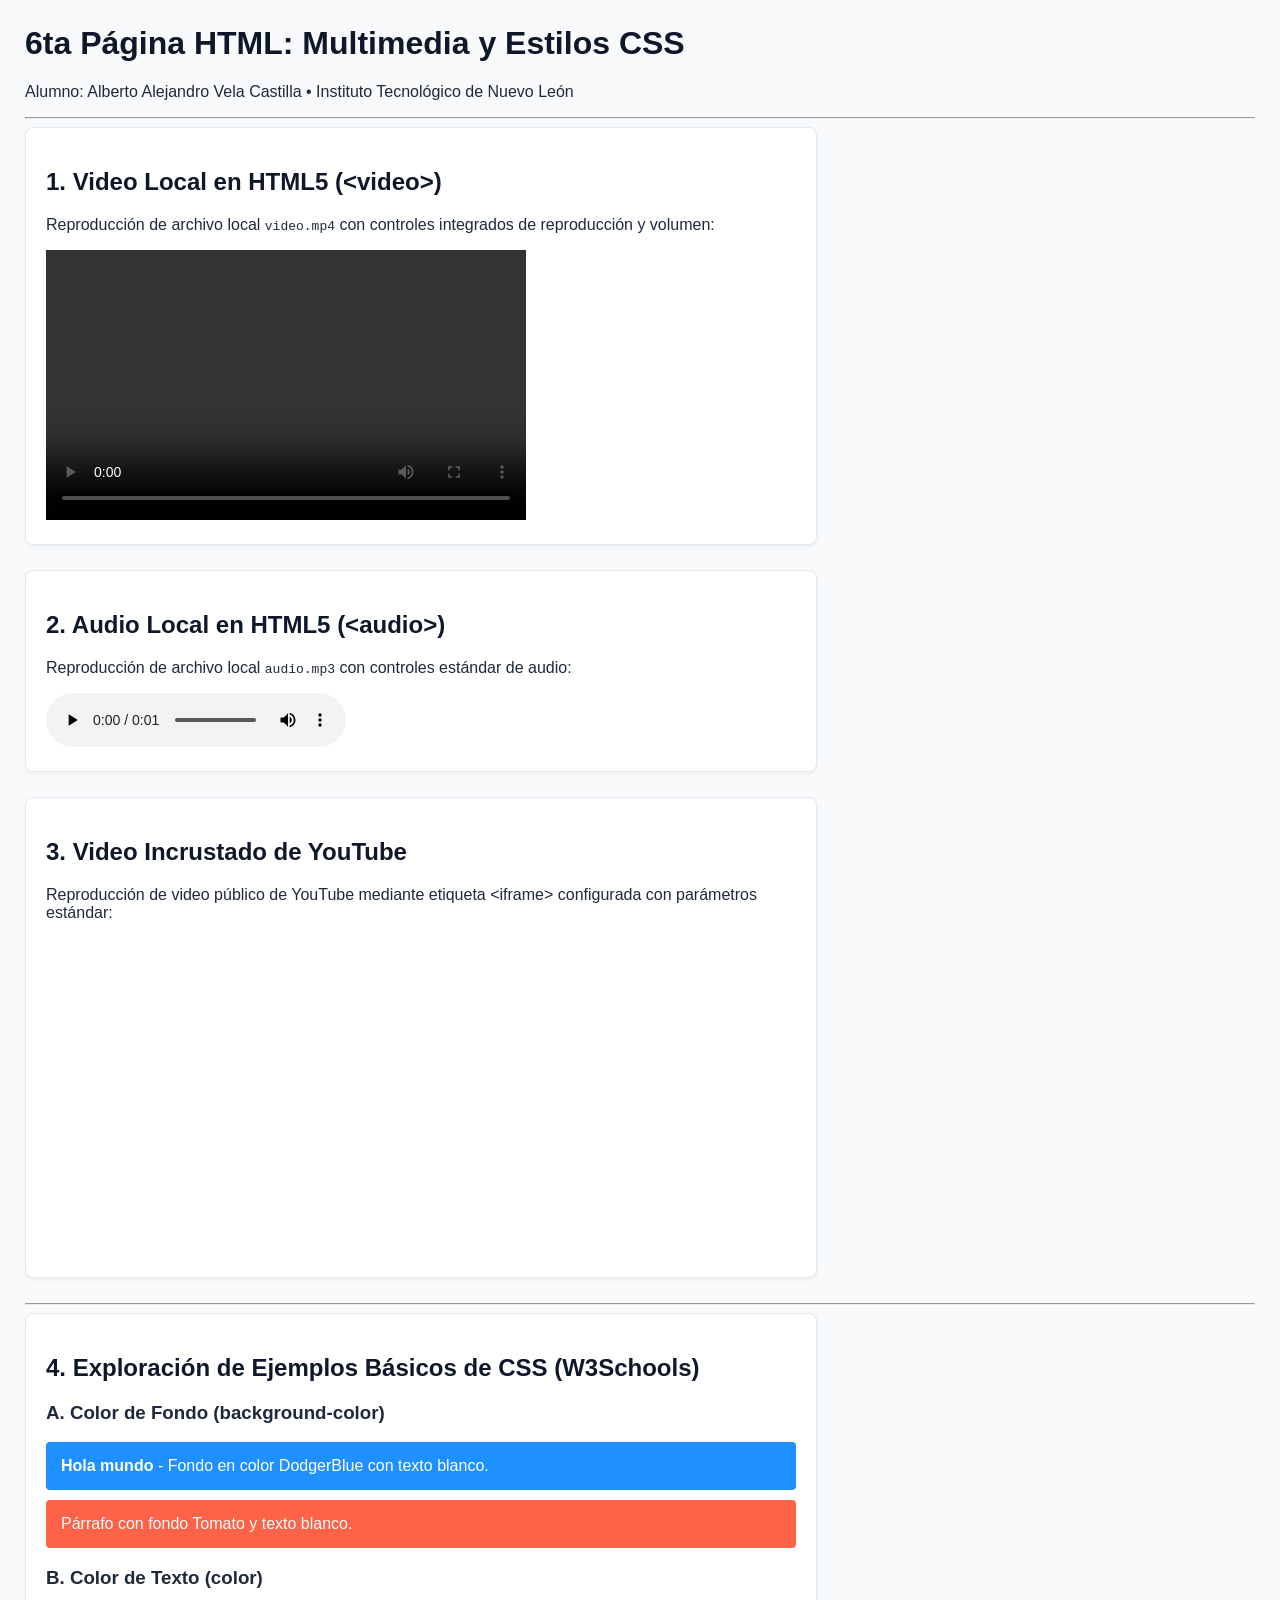
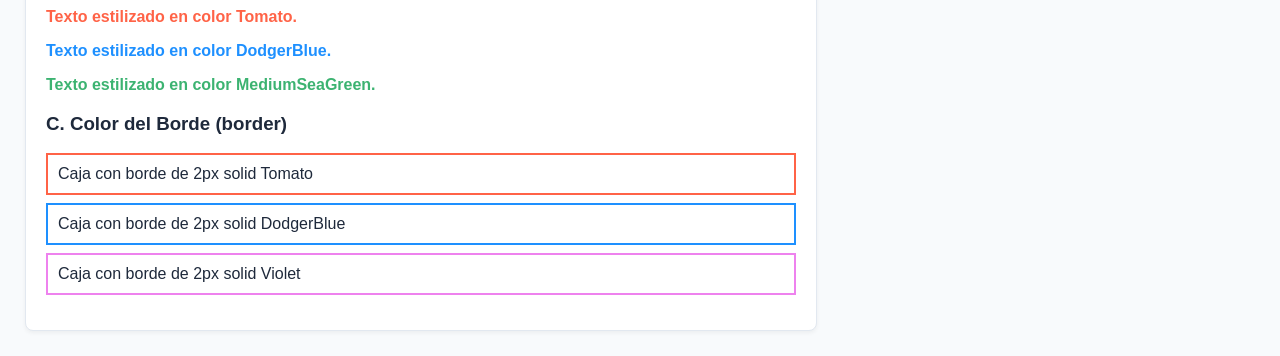
<file: Pagina6.html>
<!DOCTYPE html>
<html lang="es">
<head>
    <meta charset="UTF-8">
    <link rel="icon" type="image/x-icon" href="favicon.ico">
    <title>Página 6 - Multimedia y CSS - Vela Castilla</title>
    <!-- Estilos CSS demostrativos según páginas 41 y 42 del tutorial de W3Schools -->
    <style>
        body {
            font-family: Arial, sans-serif;
            margin: 25px;
            background-color: #f8fafc;
            color: #1e293b;
        }
        h1, h2 {
            color: #0f172a;
        }
        .media-card {
            background-color: #ffffff;
            padding: 20px;
            margin-bottom: 25px;
            border-radius: 8px;
            border: 1px solid #e2e8f0;
            box-shadow: 0 2px 4px rgba(0,0,0,0.05);
            max-width: 750px;
        }
        /* Ejemplos de CSS según las páginas 41 y 42 del manual */
        .caja-fondo {
            background-color: DodgerBlue;
            color: white;
            padding: 15px;
            border-radius: 4px;
            margin-bottom: 10px;
        }
        .caja-fondo-secundaria {
            background-color: Tomato;
            color: white;
            padding: 15px;
            border-radius: 4px;
            margin-bottom: 15px;
        }
        .borde-tomato {
            border: 2px solid Tomato;
            padding: 10px;
            margin-bottom: 8px;
        }
        .borde-dodgerblue {
            border: 2px solid DodgerBlue;
            padding: 10px;
            margin-bottom: 8px;
        }
        .borde-violet {
            border: 2px solid Violet;
            padding: 10px;
            margin-bottom: 15px;
        }
    </style>
</head>
<body>

    <h1>6ta Página HTML: Multimedia y Estilos CSS</h1>
    <p>Alumno: Alberto Alejandro Vela Castilla • Instituto Tecnológico de Nuevo León</p>

    <hr>

    <!-- Paso 3: Video propio almacenado localmente -->
    <div class="media-card">
        <h2>1. Video Local en HTML5 (&lt;video&gt;)</h2>
        <p>Reproducción de archivo local <code>video.mp4</code> con controles integrados de reproducción y volumen:</p>
        <video width="480" height="270" controls>
            <source src="video.mp4" type="video/mp4">
            Tu navegador no soporta la reproducción de video HTML5.
        </video>
    </div>

    <!-- Paso 4: Audio propio almacenado localmente -->
    <div class="media-card">
        <h2>2. Audio Local en HTML5 (&lt;audio&gt;)</h2>
        <p>Reproducción de archivo local <code>audio.mp3</code> con controles estándar de audio:</p>
        <audio controls>
            <source src="audio.mp3" type="audio/mpeg">
            Tu navegador no soporta la reproducción de audio HTML5.
        </audio>
    </div>

    <!-- Paso 5: Video de YouTube incrustado mediante <iframe> -->
    <div class="media-card">
        <h2>3. Video Incrustado de YouTube</h2>
        <p>Reproducción de video público de YouTube mediante etiqueta &lt;iframe&gt; configurada con parámetros estándar:</p>
        <iframe width="560" height="315" 
                src="https://www.youtube.com/embed/sHVwwriaT6k" 
                title="Documental: Límites éticos para la inteligencia artificial - DW" 
                frameborder="0" 
                allow="accelerometer; autoplay; clipboard-write; encrypted-media; gyroscope; picture-in-picture" 
                allowfullscreen>
        </iframe>
    </div>

    <hr>

    <!-- Ejemplos prácticos de CSS según páginas 41 y 42 del manual -->
    <div class="media-card">
        <h2>4. Exploración de Ejemplos Básicos de CSS (W3Schools)</h2>
        
        <h3>A. Color de Fondo (background-color)</h3>
        <div class="caja-fondo">
            <strong>Hola mundo</strong> - Fondo en color DodgerBlue con texto blanco.
        </div>
        <div class="caja-fondo-secundaria">
            Párrafo con fondo Tomato y texto blanco.
        </div>

        <h3>B. Color de Texto (color)</h3>
        <p style="color: Tomato; font-weight: bold; font-size: 16px;">Texto estilizado en color Tomato.</p>
        <p style="color: DodgerBlue; font-weight: bold; font-size: 16px;">Texto estilizado en color DodgerBlue.</p>
        <p style="color: MediumSeaGreen; font-weight: bold; font-size: 16px;">Texto estilizado en color MediumSeaGreen.</p>

        <h3>C. Color del Borde (border)</h3>
        <div class="borde-tomato">Caja con borde de 2px solid Tomato</div>
        <div class="borde-dodgerblue">Caja con borde de 2px solid DodgerBlue</div>
        <div class="borde-violet">Caja con borde de 2px solid Violet</div>
    </div>

</body>
</html>
</file>
<file: estilos.css>
/* ==========================================================================
   HOJA DE ESTILOS EXTERNA CSS3
   Materia: Programación Web | Instituto Tecnológico de Nuevo León (TecNL)
   Autor: Alberto Alejandro Vela Castilla
   No. de Control: 23480285
   Catedrático: Ing. José Luis Ortega Soria
   ========================================================================== */

/* 1. Importación de Fuentes Tipográficas Modernas (Google Fonts) */
@import url('https://fonts.googleapis.com/css2?family=Poppins:wght@300;400;500;600;700&family=JetBrains+Mono:wght@400;600&display=swap');

/* 2. Variables CSS3 para Paleta y Sistema de Diseño */
:root {
    --primary: #0284c7;
    --primary-dark: #0369a1;
    --primary-light: #e0f2fe;
    --secondary: #0f172a;
    --accent: #0d9488;
    --bg-main: #f8fafc;
    --bg-card: #ffffff;
    --text-primary: #0f172a;
    --text-secondary: #334155;
    --text-muted: #64748b;
    --border-color: #e2e8f0;
    --border-focus: #38bdf8;
    --shadow-sm: 0 1px 3px rgba(0, 0, 0, 0.08);
    --shadow-md: 0 4px 6px -1px rgba(0, 0, 0, 0.1), 0 2px 4px -2px rgba(0, 0, 0, 0.06);
    --shadow-lg: 0 10px 15px -3px rgba(0, 0, 0, 0.1), 0 4px 6px -4px rgba(0, 0, 0, 0.05);
    --radius-sm: 6px;
    --radius-md: 10px;
    --radius-lg: 16px;
    --transition: all 0.25s ease-in-out;
}

/* 3. Reseteo y Formato Global */
* {
    margin: 0;
    padding: 0;
    box-sizing: border-box;
}

body {
    font-family: 'Poppins', -apple-system, BlinkMacSystemFont, "Segoe UI", Roboto, sans-serif;
    font-size: 16px;
    line-height: 1.65;
    color: var(--text-secondary);
    background-color: var(--bg-main);
    display: flex;
    flex-direction: column;
    min-height: 100vh;
}

/* 4. Formato de Fuentes y Títulos */
h1, h2, h3, h4, h5, h6 {
    color: var(--text-primary);
    font-weight: 700;
    line-height: 1.25;
    margin-bottom: 0.75rem;
}

h1 {
    font-size: 2.25rem;
    letter-spacing: -0.025em;
}

h2 {
    font-size: 1.65rem;
    color: var(--primary-dark);
    border-bottom: 2px solid var(--primary-light);
    padding-bottom: 0.5rem;
    margin-top: 1rem;
    margin-bottom: 1.25rem;
}

h3 {
    font-size: 1.25rem;
    color: var(--secondary);
}

p {
    margin-bottom: 1rem;
    font-size: 0.98rem;
    color: var(--text-secondary);
}

.text-highlight {
    color: var(--primary);
    font-weight: 600;
}

.code-badge {
    font-family: 'JetBrains Mono', monospace;
    background-color: #f1f5f9;
    color: #e11d48;
    padding: 2px 6px;
    border-radius: var(--radius-sm);
    font-size: 0.88em;
}

/* 5. Cabecera y Navegación */
header {
    background: linear-gradient(135deg, var(--secondary) 0%, #1e293b 100%);
    color: #ffffff;
    padding: 2.5rem 1.5rem 2rem;
    text-align: center;
    box-shadow: var(--shadow-md);
}

header h1 {
    color: #ffffff;
    font-size: 2.4rem;
}

header .subtitulo {
    font-size: 1.1rem;
    color: #94a3b8;
    font-weight: 400;
    margin-top: 0.5rem;
}

nav {
    background-color: #ffffff;
    border-bottom: 1px solid var(--border-color);
    padding: 0.85rem 1.5rem;
    position: sticky;
    top: 0;
    z-index: 100;
    box-shadow: var(--shadow-sm);
}

nav ul {
    list-style: none;
    display: flex;
    justify-content: center;
    gap: 1.5rem;
    flex-wrap: wrap;
}

nav a {
    text-decoration: none;
    color: var(--text-secondary);
    font-weight: 600;
    font-size: 0.95rem;
    padding: 0.4rem 0.8rem;
    border-radius: var(--radius-sm);
    transition: var(--transition);
}

nav a:hover {
    color: var(--primary);
    background-color: var(--primary-light);
}

/* 6. Estructura Principal (Contenedor y Divs) */
main {
    flex: 1;
    max-width: 1200px;
    margin: 2rem auto;
    padding: 0 1.5rem;
    width: 100%;
}

.card {
    background-color: var(--bg-card);
    border-radius: var(--radius-lg);
    padding: 2rem;
    margin-bottom: 2rem;
    border: 1px solid var(--border-color);
    box-shadow: var(--shadow-md);
    transition: var(--transition);
}

.card:hover {
    box-shadow: var(--shadow-lg);
}

/* Layout en Rejilla (Divs / Frames) */
.grid-2 {
    display: grid;
    grid-template-columns: repeat(auto-fit, minmax(320px, 1fr));
    gap: 1.5rem;
    margin-top: 1rem;
}

.grid-3 {
    display: grid;
    grid-template-columns: repeat(auto-fit, minmax(260px, 1fr));
    gap: 1.25rem;
    margin-top: 1rem;
}

/* 7. Tablas con Estilo CSS3 */
.table-responsive {
    overflow-x: auto;
    margin: 1.5rem 0;
}

table {
    width: 100%;
    border-collapse: collapse;
    background-color: var(--bg-card);
    border-radius: var(--radius-md);
    overflow: hidden;
    box-shadow: var(--shadow-sm);
}

th, td {
    padding: 1rem 1.25rem;
    text-align: left;
    border-bottom: 1px solid var(--border-color);
}

th {
    background-color: var(--primary);
    color: #ffffff;
    font-weight: 600;
    text-transform: uppercase;
    font-size: 0.85rem;
    letter-spacing: 0.05em;
}

tr:nth-child(even) {
    background-color: #f8fafc;
}

tr:hover {
    background-color: #f1f5f9;
}

/* 8. Enlaces (Links) */
a {
    color: var(--primary);
    text-decoration: none;
    font-weight: 500;
    transition: var(--transition);
}

a:hover {
    color: var(--primary-dark);
    text-decoration: underline;
}

.btn-link {
    display: inline-block;
    background-color: var(--primary);
    color: #ffffff !important;
    padding: 0.5rem 1rem;
    border-radius: var(--radius-sm);
    text-decoration: none !important;
    font-weight: 600;
    font-size: 0.9rem;
    transition: var(--transition);
}

.btn-link:hover {
    background-color: var(--primary-dark);
    transform: translateY(-2px);
    box-shadow: var(--shadow-sm);
}

/* 9. Imágenes */
.img-container {
    text-align: center;
    margin: 1rem 0;
}

img.responsive-img {
    max-width: 100%;
    height: auto;
    border-radius: var(--radius-md);
    border: 1px solid var(--border-color);
    box-shadow: var(--shadow-sm);
    transition: var(--transition);
}

img.responsive-img:hover {
    transform: scale(1.02);
}

/* 10. Multimedia: Video y Audio */
.media-box {
    background-color: #f8fafc;
    border: 1px solid var(--border-color);
    border-radius: var(--radius-md);
    padding: 1.5rem;
    text-align: center;
}

video {
    width: 100%;
    max-width: 540px;
    border-radius: var(--radius-md);
    box-shadow: var(--shadow-md);
    outline: none;
}

audio {
    width: 100%;
    max-width: 450px;
    margin-top: 1rem;
    outline: none;
}

/* 11. Iframes (Frames) */
iframe.content-frame {
    width: 100%;
    height: 340px;
    border: 2px solid var(--border-color);
    border-radius: var(--radius-md);
    box-shadow: var(--shadow-sm);
    background-color: #ffffff;
}

/* 12. Formularios (input text, radio, checkbox, select, button) */
.form-grid {
    display: grid;
    grid-template-columns: 1fr 1fr;
    gap: 1.25rem;
}

@media (max-width: 768px) {
    .form-grid {
        grid-template-columns: 1fr;
    }
}

.form-group {
    margin-bottom: 1.25rem;
}

.form-group.full-width {
    grid-column: 1 / -1;
}

label {
    display: block;
    font-size: 0.9rem;
    font-weight: 600;
    color: var(--text-primary);
    margin-bottom: 0.4rem;
}

input[type="text"],
input[type="email"],
select {
    width: 100%;
    padding: 0.75rem 1rem;
    font-family: inherit;
    font-size: 0.95rem;
    color: var(--text-primary);
    background-color: #ffffff;
    border: 1px solid var(--border-color);
    border-radius: var(--radius-sm);
    transition: var(--transition);
}

input[type="text"]:focus,
input[type="email"]:focus,
select:focus {
    outline: none;
    border-color: var(--primary);
    box-shadow: 0 0 0 3px rgba(2, 132, 199, 0.15);
}

.options-group {
    display: flex;
    flex-wrap: wrap;
    gap: 1rem;
    padding-top: 0.35rem;
}

.option-item {
    display: inline-flex;
    align-items: center;
    gap: 0.45rem;
    font-size: 0.92rem;
    font-weight: 400;
    cursor: pointer;
}

input[type="radio"],
input[type="checkbox"] {
    accent-color: var(--primary);
    width: 18px;
    height: 18px;
    cursor: pointer;
}

.button-container {
    display: flex;
    gap: 1rem;
    margin-top: 1.5rem;
    grid-column: 1 / -1;
}

button {
    font-family: inherit;
    font-size: 0.95rem;
    font-weight: 600;
    padding: 0.8rem 1.75rem;
    border-radius: var(--radius-sm);
    border: none;
    cursor: pointer;
    transition: var(--transition);
}

button[type="submit"] {
    background-color: var(--primary);
    color: #ffffff;
    box-shadow: 0 2px 4px rgba(2, 132, 199, 0.3);
}

button[type="submit"]:hover {
    background-color: var(--primary-dark);
    transform: translateY(-1px);
    box-shadow: 0 4px 6px rgba(2, 132, 199, 0.4);
}

button[type="reset"] {
    background-color: #e2e8f0;
    color: var(--text-secondary);
}

button[type="reset"]:hover {
    background-color: #cbd5e1;
}

/* 13. Pie de Página (Footer Semántico Requerido) */
footer {
    background-color: var(--secondary);
    color: #f1f5f9;
    padding: 2.5rem 1.5rem;
    margin-top: auto;
    border-top: 4px solid var(--primary);
}

.footer-content {
    max-width: 1200px;
    margin: 0 auto;
    display: flex;
    justify-content: space-between;
    align-items: center;
    flex-wrap: wrap;
    gap: 1.5rem;
}

.footer-info h4 {
    color: #ffffff;
    font-size: 1.15rem;
    margin-bottom: 0.3rem;
}

.footer-info p {
    color: #94a3b8;
    margin-bottom: 0.2rem;
    font-size: 0.9rem;
}

.footer-badge {
    background-color: rgba(2, 132, 199, 0.15);
    border: 1px solid var(--primary);
    color: var(--border-focus);
    padding: 0.6rem 1.2rem;
    border-radius: var(--radius-md);
    font-size: 0.88rem;
    font-weight: 500;
    text-align: right;
}

.footer-copy {
    text-align: center;
    width: 100%;
    margin-top: 1.5rem;
    padding-top: 1.25rem;
    border-top: 1px solid #334155;
    font-size: 0.82rem;
    color: #64748b;
}
</file>
